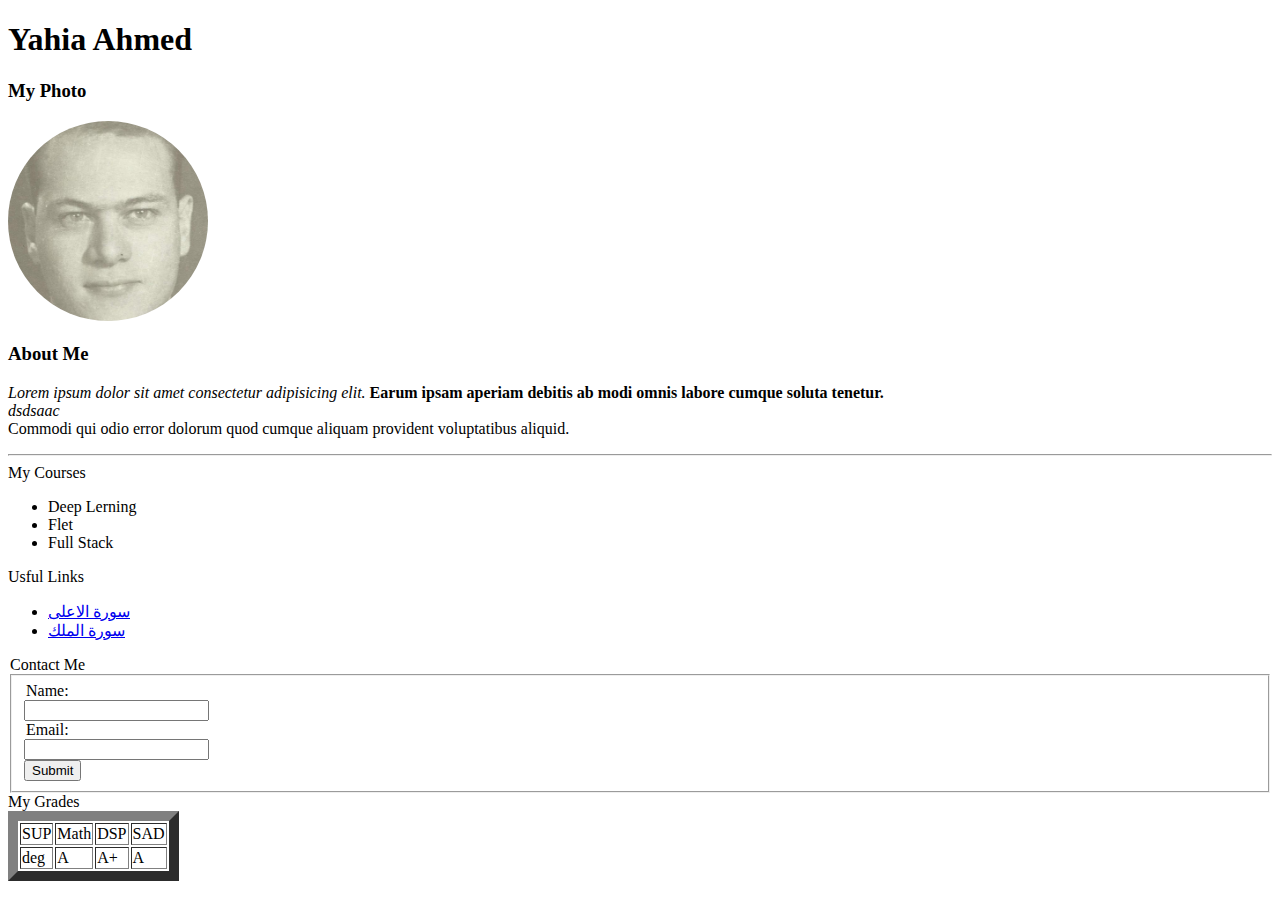
<file: index.html>
<!DOCTYPE html>
<html lang="en">
<head>
    <meta charset="UTF-8">
    <meta name="viewport" content="width=device-width, initial-scale=1.0">
    <title>Document</title>
    <link rel="stylesheet" href="style.css">
</head>
<body>
<header>
    <h1>Yahia Ahmed</h1>
    <h3>My Photo</h3>
    <img src="image/Screenshot 2024-03-09 004813.png" alt="no photo" id="myph"  >
    <h3>About Me</h3>
<p>
    <i>Lorem ipsum dolor sit amet consectetur adipisicing elit.</i>
    <b>Earum ipsam aperiam debitis ab modi omnis labore cumque soluta tenetur.</b>  <br>
    <em>dsdsaac</em><br> 
    Commodi qui odio error dolorum quod cumque aliquam provident voluptatibus aliquid.
</p>    
</header>
<hr>
<section>
    <label for="corses"> My Courses</label>
        <ul>
            <li>Deep Lerning</li>
            <li>Flet</li>
            <li>Full Stack</li>
        </ul>
</section>

<section>
    <label for="corses"> Usful Links</label>
        <ul>
            <li>
                <a href="https://surahquran.com/87.html">سورة الاعلى</a> 
            </li>
            <li>
                <a href="https://surahquran.com/67.html">سورة الملك </a>
            </li>
        </ul>
</section>

<section>
    <legend> Contact Me</legend>
    <fieldset>
        <form action="get">
            <legend>Name:</legend>
            <input type="text">
            <legend>Email:</legend>
            <input type="email"><br>
            <input type="submit">
        </form>
    </fieldset>
</section>

<section>
    <label for="Grades">My Grades</label>
    <table border="10">
        <thead>
            <tr>
                <td>SUP</td>
                <td>Math</td>
                <td>DSP</td>
                <td>SAD</td>
            </tr>
        </thead>
        <tbody>
            <tr>
                <td>deg</td>
                <td>A</td>
                <td>A+</td>
                <td>A</td>
            </tr>

        </tbody>
    </table>
</section>
</body>
</html>
</file>
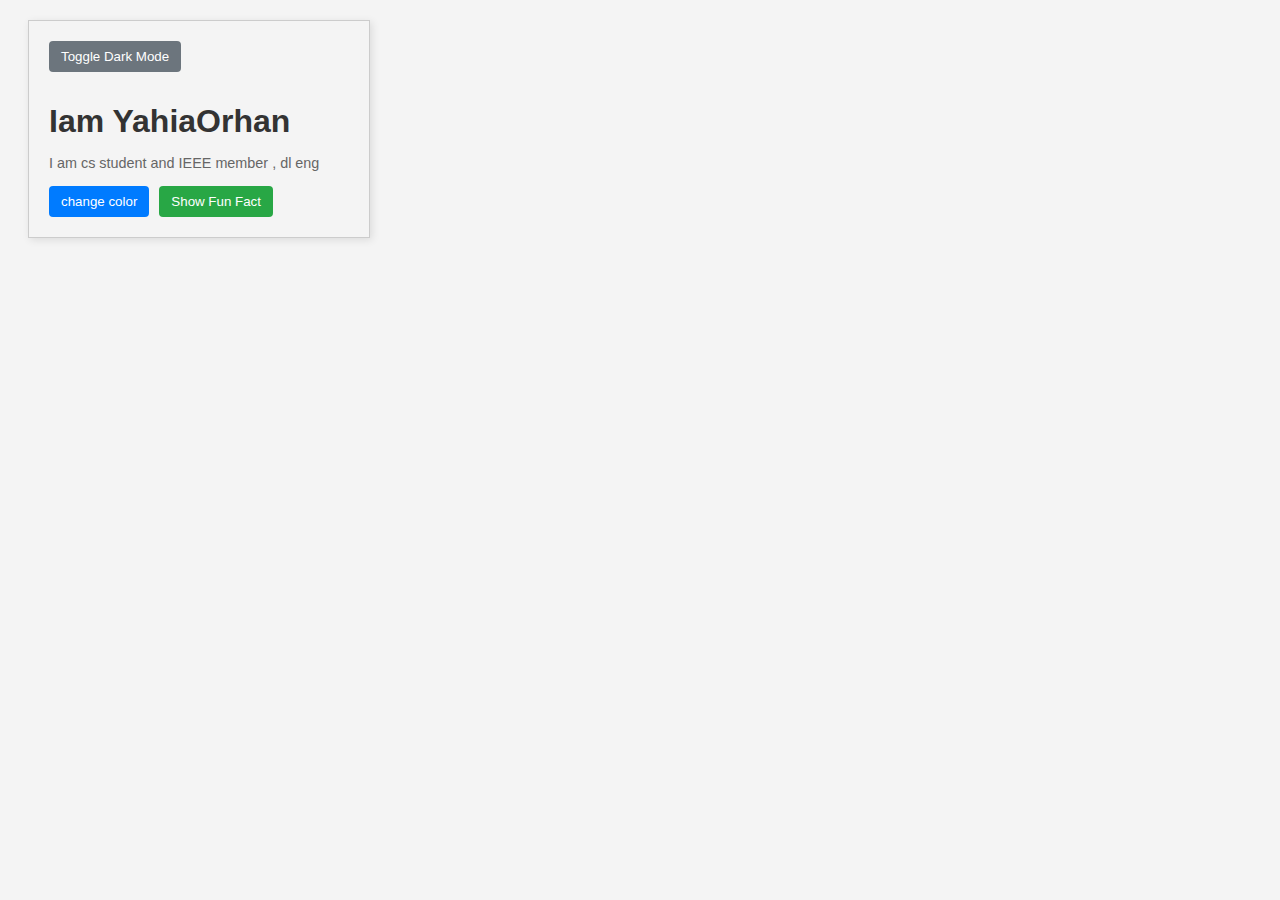
<file: indexDOM.html>
<!DOCTYPE html>
<html lang="en">
<head>
    <meta charset="UTF-8">
    <meta name="viewport" content="width=device-width, initial-scale=1.0">
    <title>Document</title>
    <style> #miniCard {
            border: 1px solid #ccc;
            padding: 20px;
            margin: 20px;
            max-width: 300px;
            font-family: sans-serif;
            box-shadow: 2px 2px 8px rgba(0,0,0,0.1);
        }
        .name {
            color: #333;
            margin-bottom: 5px;
        }
        .bio {
            color: #666;
            font-size: 0.9em;
            margin-bottom: 15px;
        }
        button {
            padding: 8px 12px;
            margin-right: 10px;
            border: none;
            border-radius: 4px;
            cursor: pointer;
        }
        .changeColor {
            background-color: #007bff;
            color: white;
        }
        .showFunFact {
            background-color: #28a745;
            color: white;
        }
        .hidden {
            display: none;
        }
        body {
            background-color: #f4f4f4;
            color: #333;
            transition: background-color 0.3s, color 0.3s;
        }

        .theme-switcher-button {
            background-color: #6c757d;
            color: white;
            margin-bottom: 10px;
        }

        
        body.dark-mode {
            background-color: #222;
            color: #eee;
        }

        body.dark-mode #miniCard {
            background-color: #333;
            border-color: #555;
            box-shadow: 2px 2px 8px rgba(0,0,0,0.5);
        }

        body.dark-mode .name {
            color: #eee;
        }

        body.dark-mode .bio {
            color: #bbb;
        }

        body.dark-mode .bg-yellow-100 {
            background-color: #5a521a; 
            border-color: #7a702b;
            color: #eee;
        }
    </style>
</head>
<body>
    <div id="miniCard"></div>
    <script>
let container=document.getElementById  ("miniCard");     
let nam =document.createElement("h1");
nam.className="name";
nam.textContent="Iam YahiaOrhan";
container.appendChild(nam);

let para =document.createElement("p");
para.className="bio";
para.textContent="I am cs student and IEEE member , dl eng";
container.appendChild(para);
    
let button =document.createElement("button");
button.className="changeColor";
button.textContent="change color";
container.appendChild(button);

document.getElementsByClassName("changeColor")[0].addEventListener("click",
            function() {
                document.getElementsByClassName("bio")[0].style.color = "blue";
            }
        );

    const funFactParagraph = document.createElement('p');
        funFactParagraph.textContent = "Fun Fact: I once coded for 24 hours straight on a hackathon!";
        funFactParagraph.classList.add(
            'text-sm', 'text-gray-500', 'italic', 'mt-2', 'p-2', 'bg-yellow-100',
            'rounded-md', 'border', 'border-yellow-200', 'hidden' 
        );
        container.appendChild(funFactParagraph);

        
        const funFactButton = document.createElement('button');
        funFactButton.className = "showFunFact";
        funFactButton.textContent = "Show Fun Fact";
        container.appendChild(funFactButton); 

        funFactButton.addEventListener('click', () => {
            funFactParagraph.classList.toggle('hidden'); 
            if (funFactParagraph.classList.contains('hidden')) {
                funFactButton.textContent = "Show Fun Fact";
            } else {
                funFactButton.textContent = "Hide Fun Fact";
            }
        });
    const themeSwitcherButton = document.createElement('button');
        themeSwitcherButton.className = "theme-switcher-button";
        themeSwitcherButton.textContent = "Toggle Dark Mode";
        container.insertBefore(themeSwitcherButton, container.firstChild); 

        themeSwitcherButton.addEventListener('click', () => {
            document.body.classList.toggle('dark-mode');
            
            if (document.body.classList.contains('dark-mode')) {
                themeSwitcherButton.textContent = "Toggle Light Mode";
            } else {
                themeSwitcherButton.textContent = "Toggle Dark Mode";
            }
        });
    </script>
</body>
</html>
</file>
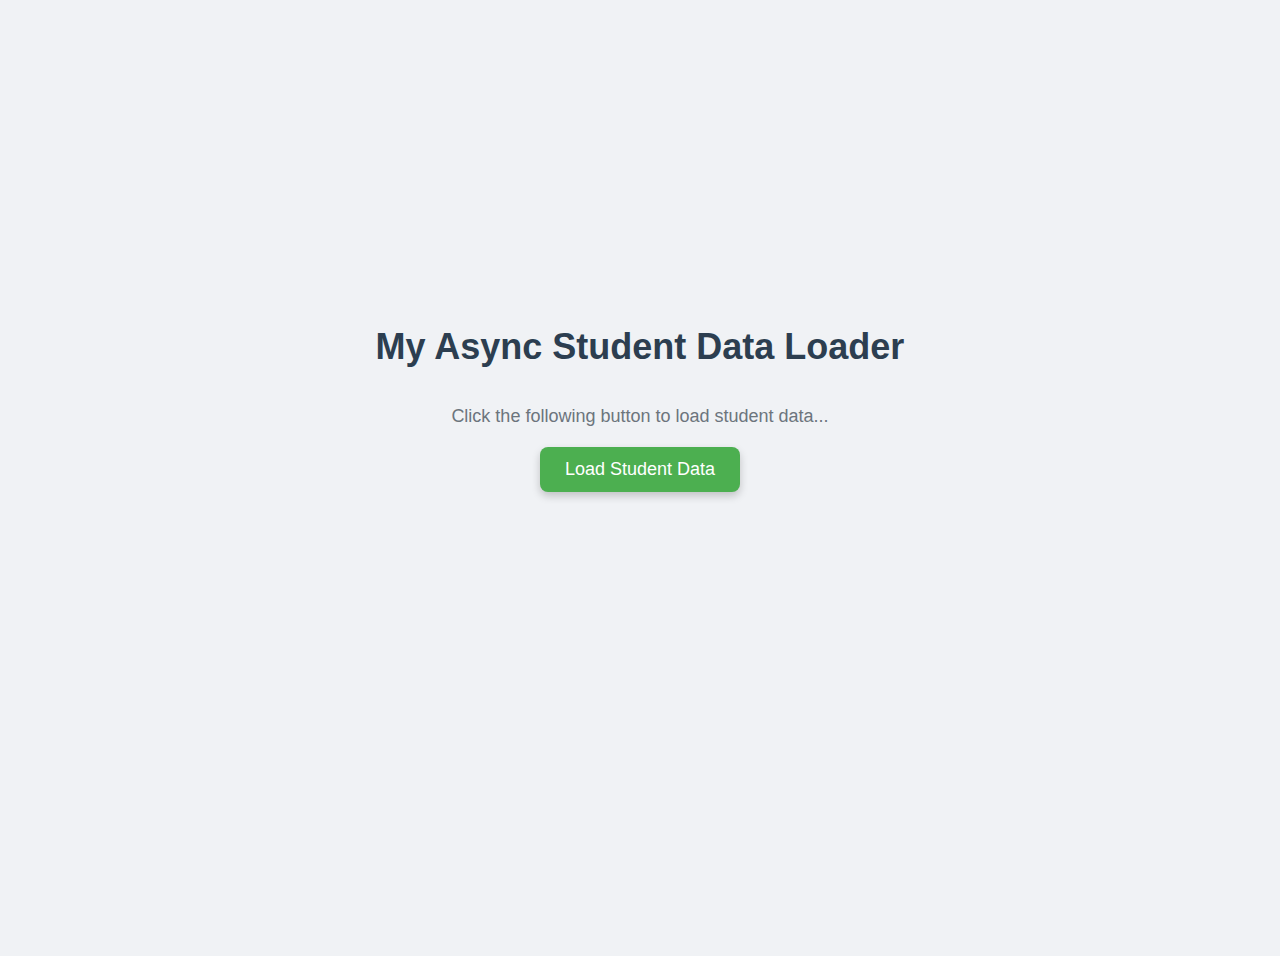
<file: lap6.html>
<!DOCTYPE html>
<html lang="en">
<head>
    <meta charset="UTF-8">
    <meta name="viewport" content="width=device-width, initial-scale=1.0">
    <title>Document</title>
    <style>
        body {
            font-family: "Inter", sans-serif;
            display: flex;
            flex-direction: column;
            align-items: center;
            justify-content: center;
            min-height: 100vh;
            background-color: #f0f2f5;
            padding: 20px;
        }
        .container {
            background-color: #ffffff;
            padding: 30px;
            border-radius: 12px;
            box-shadow: 0 4px 12px rgba(0, 0, 0, 0.1);
            max-width: 600px;
            width: 100%;
            text-align: center;
        }
        h1 {
            color: #2c3e50;
            margin-bottom: 20px;
            font-size: 2.25rem; /* text-4xl */
            font-weight: bold;
        }
        #status {
            color: #6c757d;
            margin-bottom: 20px;
            font-size: 1.125rem; /* text-lg */
        }
        button {
            background-color: #4CAF50; /* Green */
            color: white;
            padding: 12px 25px;
            border: none;
            border-radius: 8px;
            font-size: 1.125rem; /* text-lg */
            cursor: pointer;
            transition: background-color 0.3s ease, transform 0.2s ease;
            box-shadow: 0 4px 8px rgba(0, 0, 0, 0.2);
            outline: none;
        }
        button:hover {
            background-color: #45a049;
            transform: translateY(-2px);
        }
        button:active {
            transform: translateY(0);
            box-shadow: 0 2px 4px rgba(0, 0, 0, 0.2);
        }
        #studentInfo {
            margin-top: 25px;
            padding: 20px;
            border: 1px solid #e0e0e0;
            border-radius: 8px;
            min-height: 100px;
            background-color: #f8f9fa;
            text-align: left;
            display: flex;
            flex-direction: column;
            gap: 10px;
            visibility: hidden;
        }
        .student-item {
            padding: 8px 12px;
            border-bottom: 1px dashed #dcdcdc;
            font-size: 1rem;
            color: #34495e;
            display: flex;
            justify-content: space-between;
            align-items: center;
        }
        .student-item:last-child {
            border-bottom: none;
        }
        .loading-text {
            color: #007bff;
            font-style: italic;
        }
        .error-text {
            color: #dc3545;
            font-weight: bold;
        }
        .success-text {
            color: #28a745;
            font-weight: 500;
        }
    </style>
</head>
<body>
    <h1>My Async Student Data Loader</h1>
    <p id="status">Click the following button to load student data...</p>
    <button id="loadBtn">Load Student Data</button>

    <div id="studentInfo" style="margin-top: 20px;"></div>
    

    <script>function fetchStudentData(studentId) {
            return new Promise((resolve, reject) => {
                setTimeout(() => {
                    if (studentId === 1) {
                        resolve(`Student #${studentId}: John Doe (Age: 20)`);
                    } else if (studentId === 2) {
                        resolve(`Student #${studentId}: Jane Smith (Age: 22)`);
                    } else if (studentId === 3) {
                        resolve(`Student #${studentId}: Peter Jones (Age: 21)`);
                    } else {
                        
                        reject(`Student with ID ${studentId} not found.`);
                    }
                }, 1000); 
            });
        }

        
        async function loadStudents(studentIdsToLoad) {
            const statusParagraph = document.getElementById('status');
            const studentInfoDiv = document.getElementById('studentInfo');
            const loadButton = document.getElementById('loadBtn');

            
            loadButton.disabled = true;
            statusParagraph.textContent = 'Loading student data... Please wait.';
            studentInfoDiv.innerHTML = '';  

            
            studentIdsToLoad.forEach(id => {
                studentInfoDiv.style.visibility = "visible";
                const studentItem = document.createElement('div');
                studentItem.id = `student-${id}`;
                studentItem.className = 'student-item loading-text';
                studentItem.textContent = `Loading Student #${id}...`;
                studentInfoDiv.appendChild(studentItem);
            });

            
            const results = await Promise.allSettled(
                studentIdsToLoad.map(id => fetchStudentData(id))
            );

            results.forEach((result, index) => {
                const studentId = studentIdsToLoad[index];
                const studentItemDiv = document.getElementById(`student-${studentId}`);

                if (result.status === 'fulfilled') {
                    
                    studentItemDiv.textContent = result.value;
                    studentItemDiv.classList.remove('loading-text', 'error-text');
                    studentItemDiv.classList.add('success-text');
                } else {
                    
                    studentItemDiv.textContent = `Failed to load Student #${studentId}: ${result.reason}`;
                    studentItemDiv.classList.remove('loading-text', 'success-text');
                    studentItemDiv.classList.add('error-text');
                }
            });

            
            loadButton.disabled = false;
            statusParagraph.textContent = 'Student data loaded (or failed) for all requested IDs.';
        }

        
        document.getElementById('loadBtn').addEventListener('click', () => {
        
            const studentIds = [1, 2, 99, 3]; 
            loadStudents(studentIds);
        });

</script>
</body>
</html>
</file>
<file: style.css>
#myph{
    width: 200px;
    height: 200px;
    border-radius: 50%;
}
</file>
